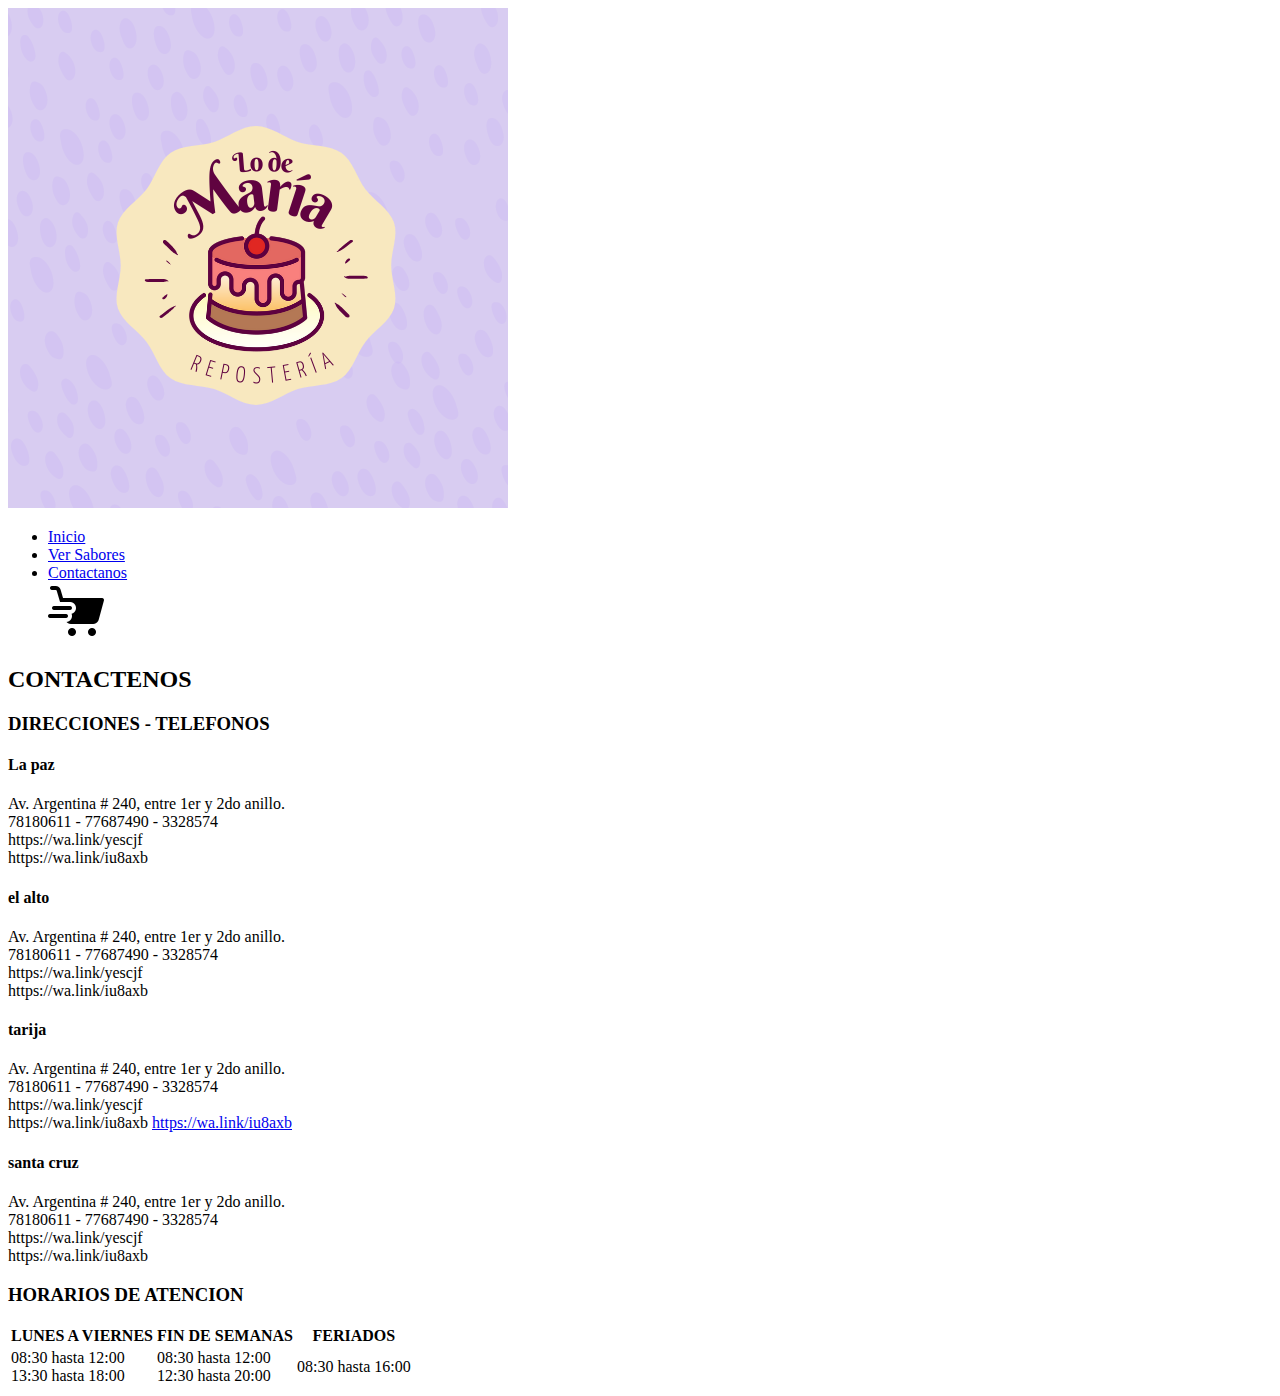
<file: FRONTEND/2. HTML/CONTACTENOS/index.html>
<!DOCTYPE html>
<html lang="en">
<head>
    <meta charset="UTF-8">
    <meta http-equiv="X-UA-Compatible" content="IE=edge">
    <meta name="viewport" content="width=device-width, initial-scale=1.0">
    <title>Pastelería Boliviana</title>

    
</head>
<body>
    <header class="Logo">
        <img src="../ICONOS/pasteles.png" alt="logo tacos bolivia">
        <nav class="Menu"> 
            <ul>
                <li>
                    <a href="../PRESENTACION/index.html" class="Inicio">Inicio</a>
                </li>
                <li>
                    <a href="../SABORES/index.html" class="VerSabor">Ver Sabores</a>
                </li>
                <li>
                    <a href="../CONTACTENOS/index.html" class="Contactanos">Contactanos</a>
                </li>
 
                    <a href="../PEDIDO/index.html" class="Carito">
                        <img src="../ICONOS/carito.png" alt="logo tacos bolivia">
                    </a>

            </ul>
        </nav>
    </header>
    <h2>
        CONTACTENOS
    </h2>
<section>
    <h3>
        DIRECCIONES - TELEFONOS
    </h3>
    <h4>
        La paz
    </h4>
    <div class="La paz">
        Av. Argentina # 240, entre 1er y 2do anillo.
        <br>

  78180611 - 77687490 - 3328574 
  <br>

    https://wa.link/yescjf 
    <br>

      https://wa.link/iu8axb 
    </div>
    <h4>
       el alto
    </h4>
    <div class="el alto">
        Av. Argentina # 240, entre 1er y 2do anillo.
        <br>

  78180611 - 77687490 - 3328574 
  <br>

    https://wa.link/yescjf 
    <br>

      https://wa.link/iu8axb 
    </div>
    <h4>
        tarija
    </h4>
    <div class="Tarija">
        Av. Argentina # 240, entre 1er y 2do anillo.
        <br>

  78180611 - 77687490 - 3328574 
  <br>

    https://wa.link/yescjf 
    <br>

      https://wa.link/iu8axb 
      <a href="https://wa.link/iu8axb ">https://wa.link/iu8axb </a>
    </div>
    
    <h4>
        santa cruz
    </h4>
    <div class="santa cruz">
        Av. Argentina # 240, entre 1er y 2do anillo.
        <br>

  78180611 - 77687490 - 3328574 
  <br>

    https://wa.link/yescjf 
    <br>

      https://wa.link/iu8axb 
    </div>
</section>
<section>
    <h3>
    HORARIOS DE ATENCION
</h3>
<table>
    <tr>
        <th>LUNES A VIERNES</th>
        <th>FIN DE SEMANAS</th>
        <th>FERIADOS</th>
    </tr>
    <tr>
        <td>
            08:30  hasta 12:00 <br>
            13:30  hasta 18:00
        </td>
        <td>
            08:30  hasta 12:00 <br>
            12:30  hasta 20:00
        </td>
        <td>
            08:30  hasta 16:00 

        </td>
        
    </tr>
</table>
</section>
    <footer>
            
   </footer>
    
</body>
</html>
</file>
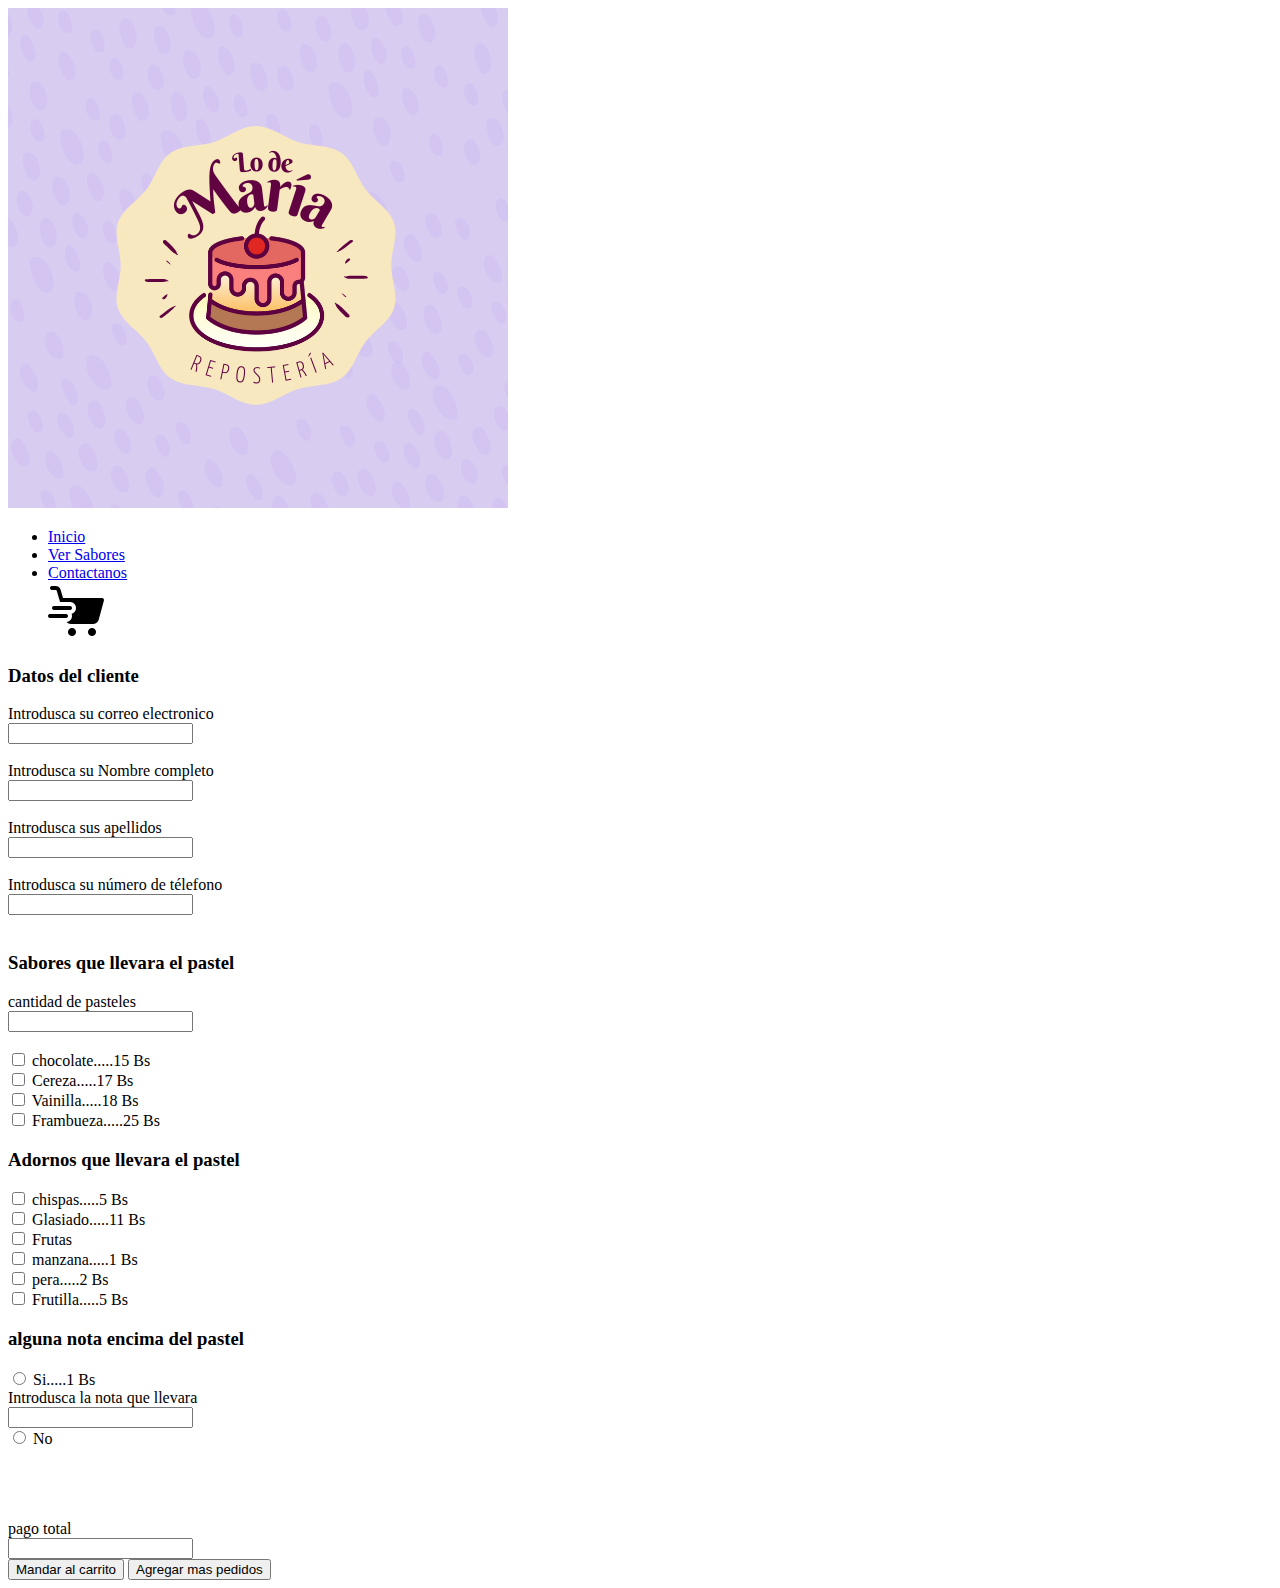
<file: FRONTEND/2. HTML/Formulario/index.html>
<!DOCTYPE html>
<html lang="en">
<head>
    <meta charset="UTF-8">
    <meta http-equiv="X-UA-Compatible" content="IE=edge">
    <meta name="viewport" content="width=device-width, initial-scale=1.0">
    <title>Realizar Pedidos</title>
</head>
<body>
    <header class="Logo">
        <img src="../ICONOS/pasteles.png" alt="logo tacos bolivia">
        <nav class="Menu"> 
            <ul>
                <li>
                    <a href="../PRESENTACION/index.html" class="Inicio">Inicio</a>
                </li>
                <li>
                    <a href="../SABORES/index.html" class="VerSabor">Ver Sabores</a>
                </li>
                <li>
                    <a href="../CONTACTENOS/index.html" class="Contactanos">Contactanos</a>
                </li>
 
                    <a href="../PEDIDO/index.html" class="Carito">
                        <img src="../ICONOS/carito.png" alt="logo tacos bolivia">
                    </a>

            </ul>
        </nav>
    </header>

    <form action="../PEDIDO/index.html">
        <section>
            <h3>Datos del cliente</h3>
    <label for="correo">Introdusca su correo electronico</label><br>
    <input type="email" id="correo" name="correo"><br><br>
    
    <label for="nombres">Introdusca su Nombre completo</label><br>
    <input type="text" id="nombres" name="nombres"><br><br>
    
    <label for="apellidos">Introdusca sus apellidos</label><br>
    <input type="text" id="apellidos" name="apellidos"><br><br>

    
    <label for="tel">Introdusca su número de télefono</label><br>
    <input type="tel" id="tel" name="tel" maxlength="10"><br><br>
        </section>
        <section>
            <h3>Sabores que llevara el pastel</h3>
            <label for="Cantidad">cantidad de pasteles</label><br>
    <input type="number" id="Cantidad" name="Cantidad"><br><br>
            
    <input type="checkbox" id="topping1" name="topping1" value="chocolate">
    <label for="topping1">chocolate.....15 Bs</label><br>
    <input type="checkbox" id="topping2" name="topping2" value="Cereza">
    <label for="topping2">Cereza.....17 Bs</label><br>
    <input type="checkbox" id="topping3" name="topping3" value="Vainilla">
    <label for="topping3">Vainilla.....18 Bs</label><br>
    <input type="checkbox" id="topping4" name="topping4" value="Frambueza">
    <label for="topping4">Frambueza.....25 Bs</label><br>
        </section>
        <section>
            <h3>Adornos que llevara el pastel</h3>
            

            <input type="checkbox" id="topping1" name="topping1" value="chispas">
    <label for="topping1">chispas.....5 Bs</label><br>
    <input type="checkbox" id="topping2" name="topping2" value="Glasiado">
    <label for="topping2">Glasiado.....11 Bs</label><br>
    <input type="checkbox" id="topping3" name="topping3" value="Frutas">
    <label for="topping3">Frutas</label><br>

    <input type="checkbox" id="topping1" name="topping1" value="manzana">
    <label for="topping1">manzana.....1 Bs</label><br>
    <input type="checkbox" id="topping2" name="topping2" value="pera">
    <label for="topping2">pera.....2 Bs</label><br>
    <input type="checkbox" id="topping3" name="topping3" value="Frutilla">
    <label for="topping3">Frutilla.....5 Bs</label><br>

    

        </section>

        <section>
            <h3>alguna nota encima del pastel</h3>
            <input type="radio" id="Si" name="SiNo" value="Si">
    <label for="Si">Si.....1 Bs</label><br>
    <label for="Nota">Introdusca la nota que llevara</label><br>
    <input type="text" id="Nota" name="Nota"><br>

    <input type="radio" id="No" name="SiNo" value="No">
    <label for="No">No</label><br>
    <br>
    <br>
    <br>
    <br>

        </section>  
        <section>
            <label for="Total">pago total</label><br>
    <input type="text" id="Total" name="Total"><br>
        </section>  

<button>Mandar al carrito</button>
<button>Agregar mas pedidos</button>
    </form>
    
</body>
</html>
</file>
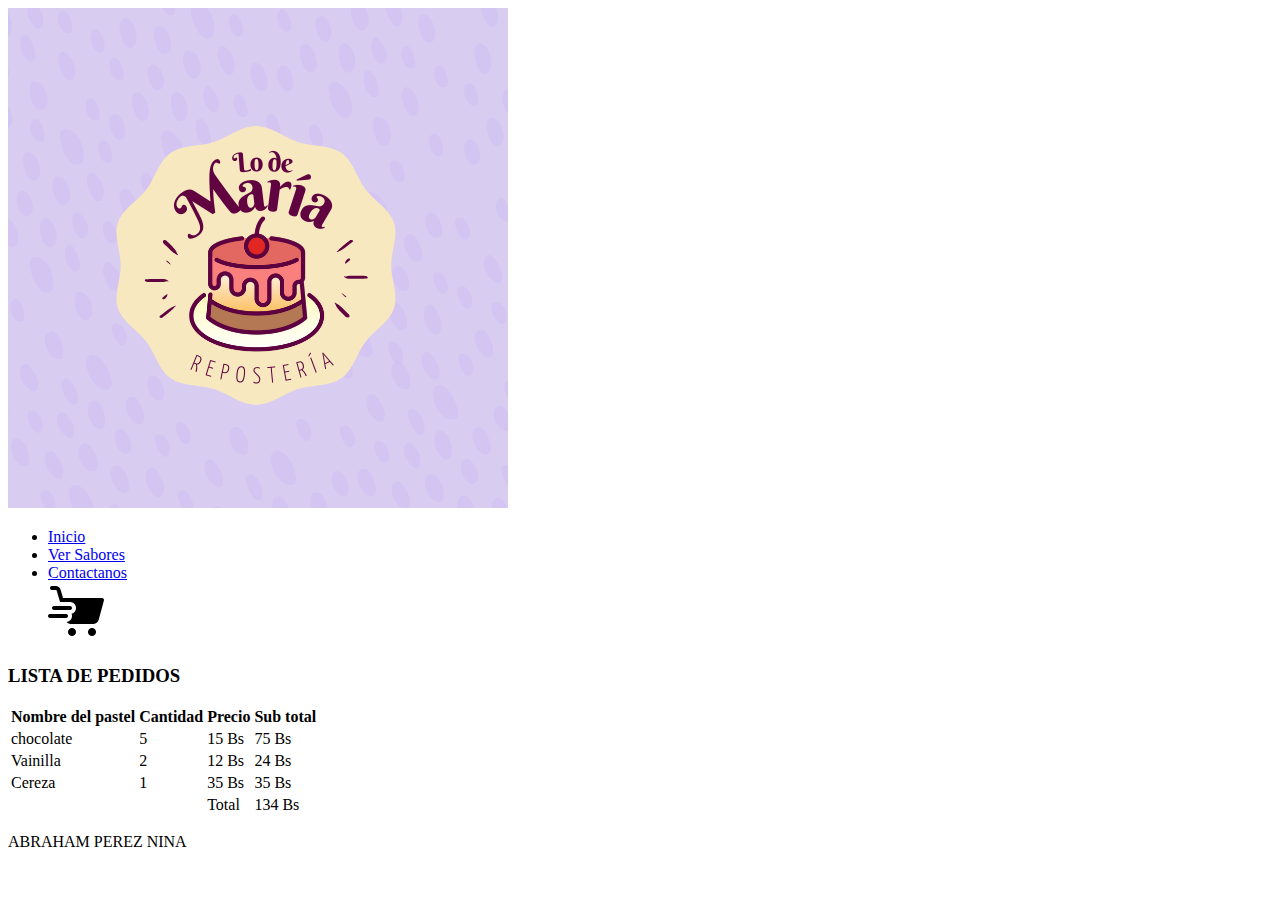
<file: FRONTEND/2. HTML/PEDIDO/index.html>
<!DOCTYPE html>
<html lang="en">
<head>
    <meta charset="UTF-8">
    <meta http-equiv="X-UA-Compatible" content="IE=edge">
    <meta name="viewport" content="width=device-width, initial-scale=1.0">
    <title>Pedidos</title>
</head>
<body>
    <header class="Logo">
        <img src="../ICONOS/pasteles.png" alt="logo tacos bolivia">
        <nav class="Menu"> 
            <ul>
                <li>
                    <a href="../PRESENTACION/index.html" class="Inicio">Inicio</a>
                </li>
                <li>
                    <a href="../SABORES/index.html" class="VerSabor">Ver Sabores</a>
                </li>
                <li>
                    <a href="../CONTACTENOS/index.html" class="Contactanos">Contactanos</a>
                </li>
 
                    <a href="../PEDIDO/index.html" class="Carito">
                        <img src="../ICONOS/carito.png" alt="logo tacos bolivia">
                    </a>

            </ul>
        </nav>
    </header>
    <section >
    <h3>LISTA DE PEDIDOS</h3>
    <table >
        <tr>
            <th>Nombre del pastel</th>
            <th>Cantidad</th>
            <th>Precio</th>
            <th>Sub total</th>
        </tr>
        <tr>
            <td>chocolate</td>
            <td>5</td>
            <td>15 Bs</td>
            <td>75 Bs</td>
            
        </tr>
        <tr>
            <td>Vainilla</td>
            <td>2</td>
            <td>12 Bs</td>
            <td>24 Bs</td>
           
        </tr>
        <tr>
            <td>Cereza</td>
            <td>1</td>
            <td>35 Bs</td>
            <td>35 Bs</td>
        </tr>
        <tr>
            <td></td>
            <td></td>
            <td>Total</td>
            <td>134 Bs</td>
        </tr>

        
    </table>
</section>
    <footer>
        <p>ABRAHAM PEREZ NINA</p>
</footer>
</body>
</html>
</file>
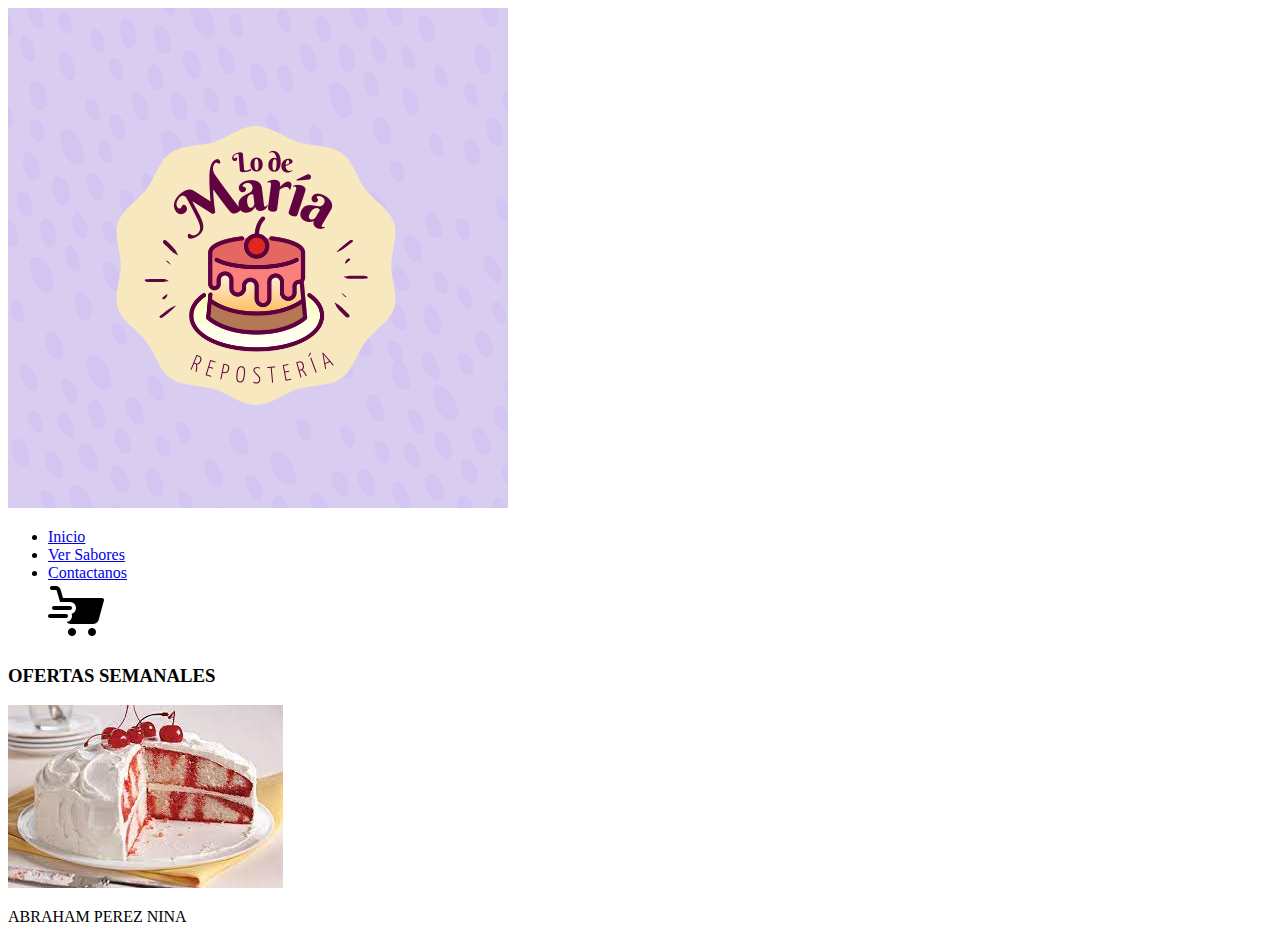
<file: FRONTEND/2. HTML/PRESENTACION/index.html>
<!DOCTYPE html>
<html lang="en">
<head>
    <meta charset="UTF-8">
    <meta http-equiv="X-UA-Compatible" content="IE=edge">
    <meta name="viewport" content="width=device-width, initial-scale=1.0">
    <title>Pastelería Boliviana</title>

    
</head>
<body>
    <header class="Logo">
        <img src="../ICONOS/pasteles.png" alt="logo tacos bolivia">
        <nav class="Menu"> 
            <ul>
                <li>
                    <a href="../PRESENTACION/index.html" class="Inicio">Inicio</a>
                </li>
                <li>
                    <a href="../SABORES/index.html" class="VerSabor">Ver Sabores</a>
                </li>
                <li>
                    <a href="../CONTACTENOS/index.html" class="Contactanos">Contactanos</a>
                </li>
 
                    <a href="../PEDIDO/index.html" class="Carito">
                        <img src="../ICONOS/carito.png" alt="logo tacos bolivia">
                    </a>

            </ul>
        </nav>
    </header>
    <section>
        <h3>OFERTAS SEMANALES</h3>
        <img src="../IMG/pasceresa.jpg" alt="pastel de Cereza">

    </section>

    <footer>
            <p>ABRAHAM PEREZ NINA</p>
   </footer>
    
</body>
</html>
</file>
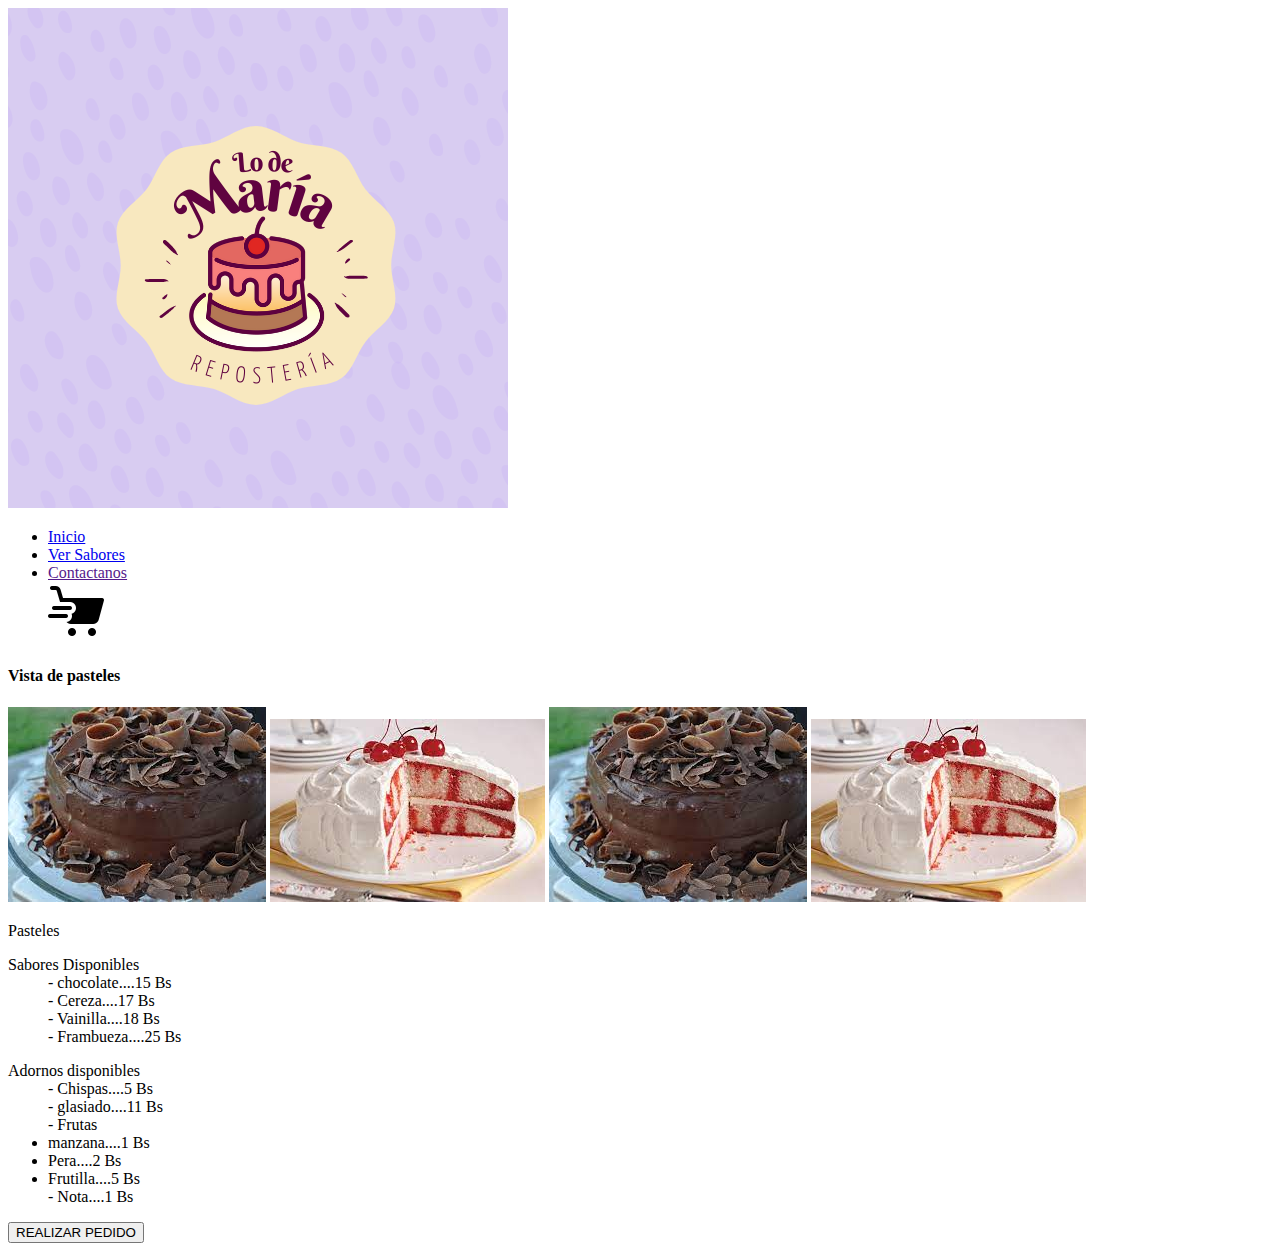
<file: FRONTEND/2. HTML/SABORES/index.html>
<!DOCTYPE html>
<html lang="en">
<head>
    <meta charset="UTF-8">
    <meta http-equiv="X-UA-Compatible" content="IE=edge">
    <meta name="viewport" content="width=device-width, initial-scale=1.0">
    <title>Sabores</title>
</head>
<body>
    <header class="Logo">
        <img src="../ICONOS/pasteles.png" alt="logo tacos bolivia">
        <nav class="Menu"> 
            <ul>
                <li>
                    <a href="../PRESENTACION/index.html" class="Inicio">Inicio</a>
                </li>
                <li>
                    <a href="../SABORES/index.html" class="VerSabor">Ver Sabores</a>
                </li>
                <li>
                    <a href="" class="Contactanos">Contactanos</a>
                </li>

                    <a href="" class="Carito">
                        <img src="../ICONOS/carito.png" alt="logo tacos bolivia">
                    </a>

            </ul>
        </nav>
    </header>
    <section>
        <article>
            <h4>Vista de pasteles</h4>
            <img src="../IMG/pasteldechoco.jpg" alt="PasChoco">
            <img src="../IMG/pasceresa.jpg" alt="PasCereza">
            <img src="../IMG/pasteldechoco.jpg" alt="PasChoco">
            <img src="../IMG/pasceresa.jpg" alt="PasCereza">
            <p>
                Pasteles
            </p>     
            <dl>
                <dt>Sabores Disponibles</dt>
                <dd>- chocolate....15 Bs</dd>
                <dd>- Cereza....17 Bs</dd>
                <dd>- Vainilla....18 Bs</dd>
                <dd>- Frambueza....25 Bs</dd>
            </dl>
            <dl>
                <dt>Adornos disponibles</dt>
                <dd>- Chispas....5 Bs</dd>
                <dd>- glasiado....11 Bs</dd>
                <dd>
                    - Frutas
                    
                    <li>manzana....1 Bs</li>
                    <li>Pera....2 Bs</li>
                    <li>Frutilla....5 Bs</li>
                
                </dd>
                <dd>- Nota....1 Bs</dd>
            </dl>

            

    </section>
    <a href="../Formulario/index.html"><button >REALIZAR PEDIDO</button></a>
    

</body>
</html>
</file>
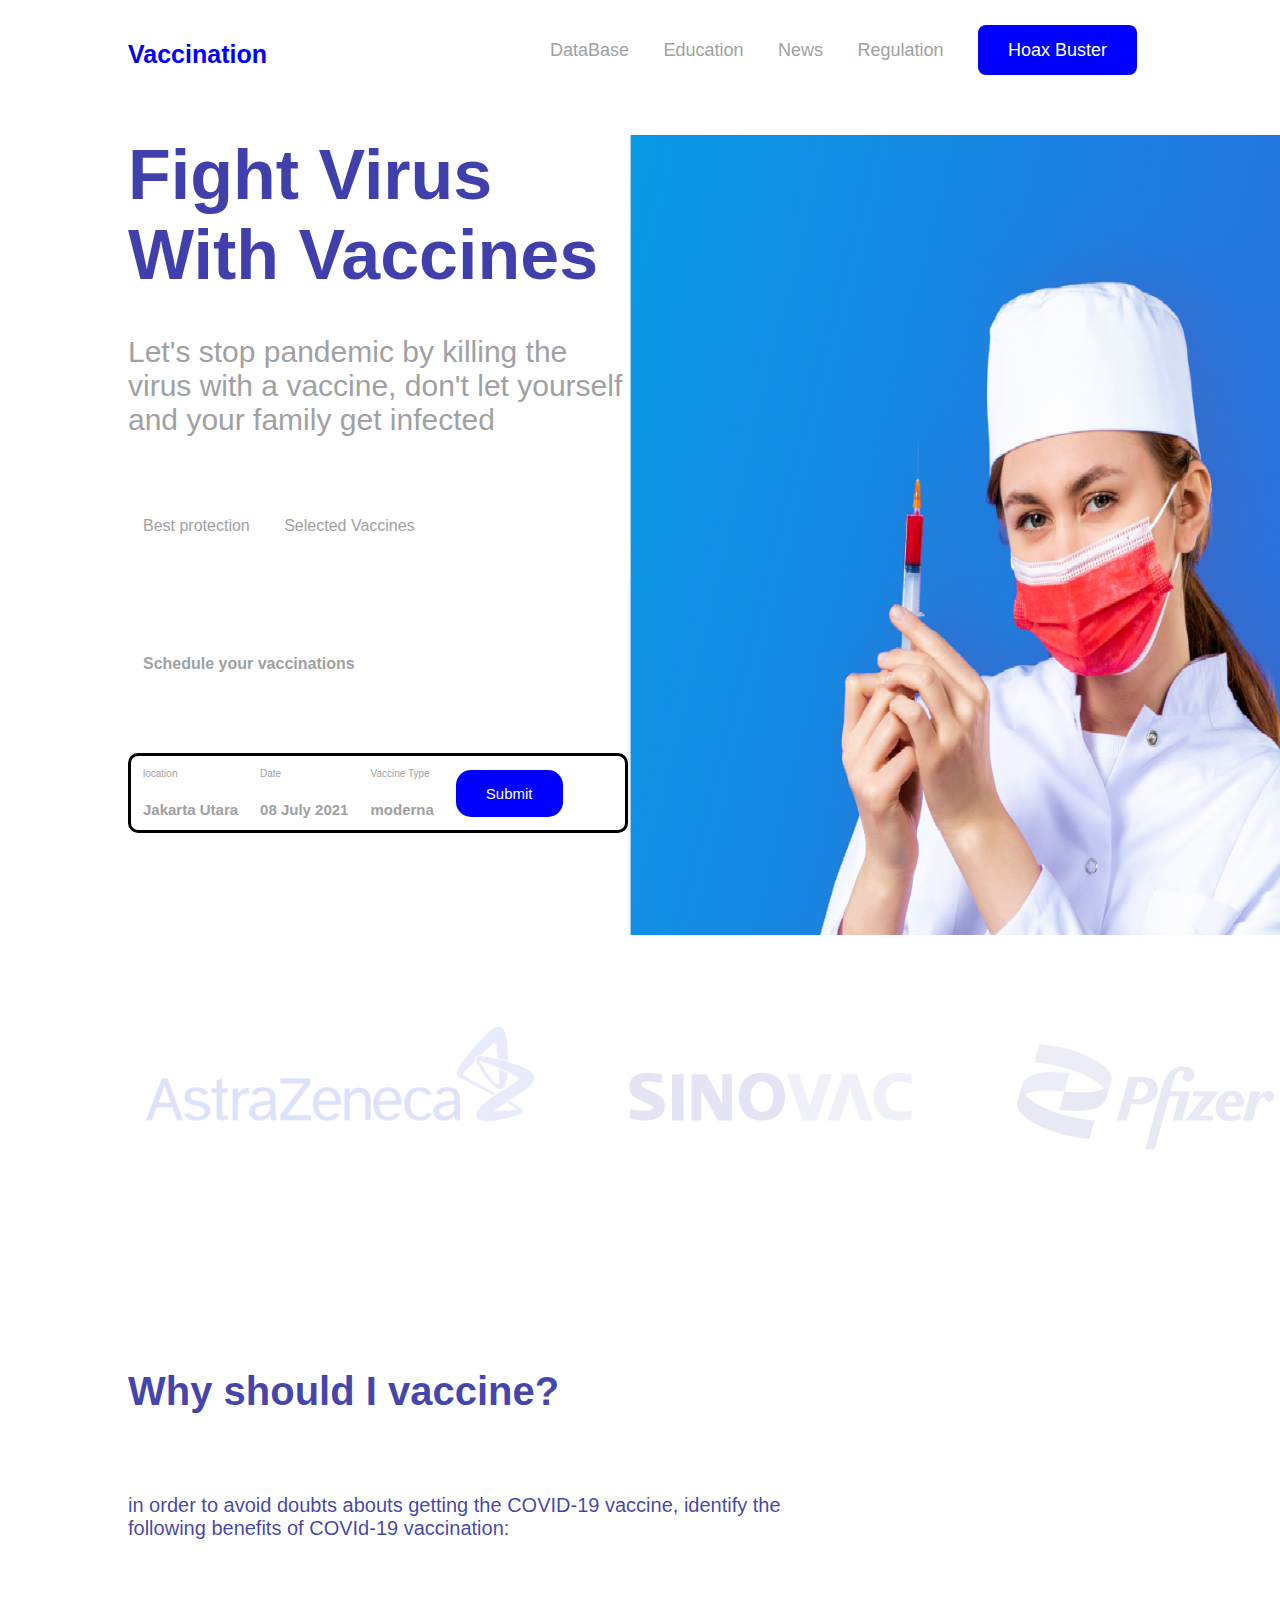
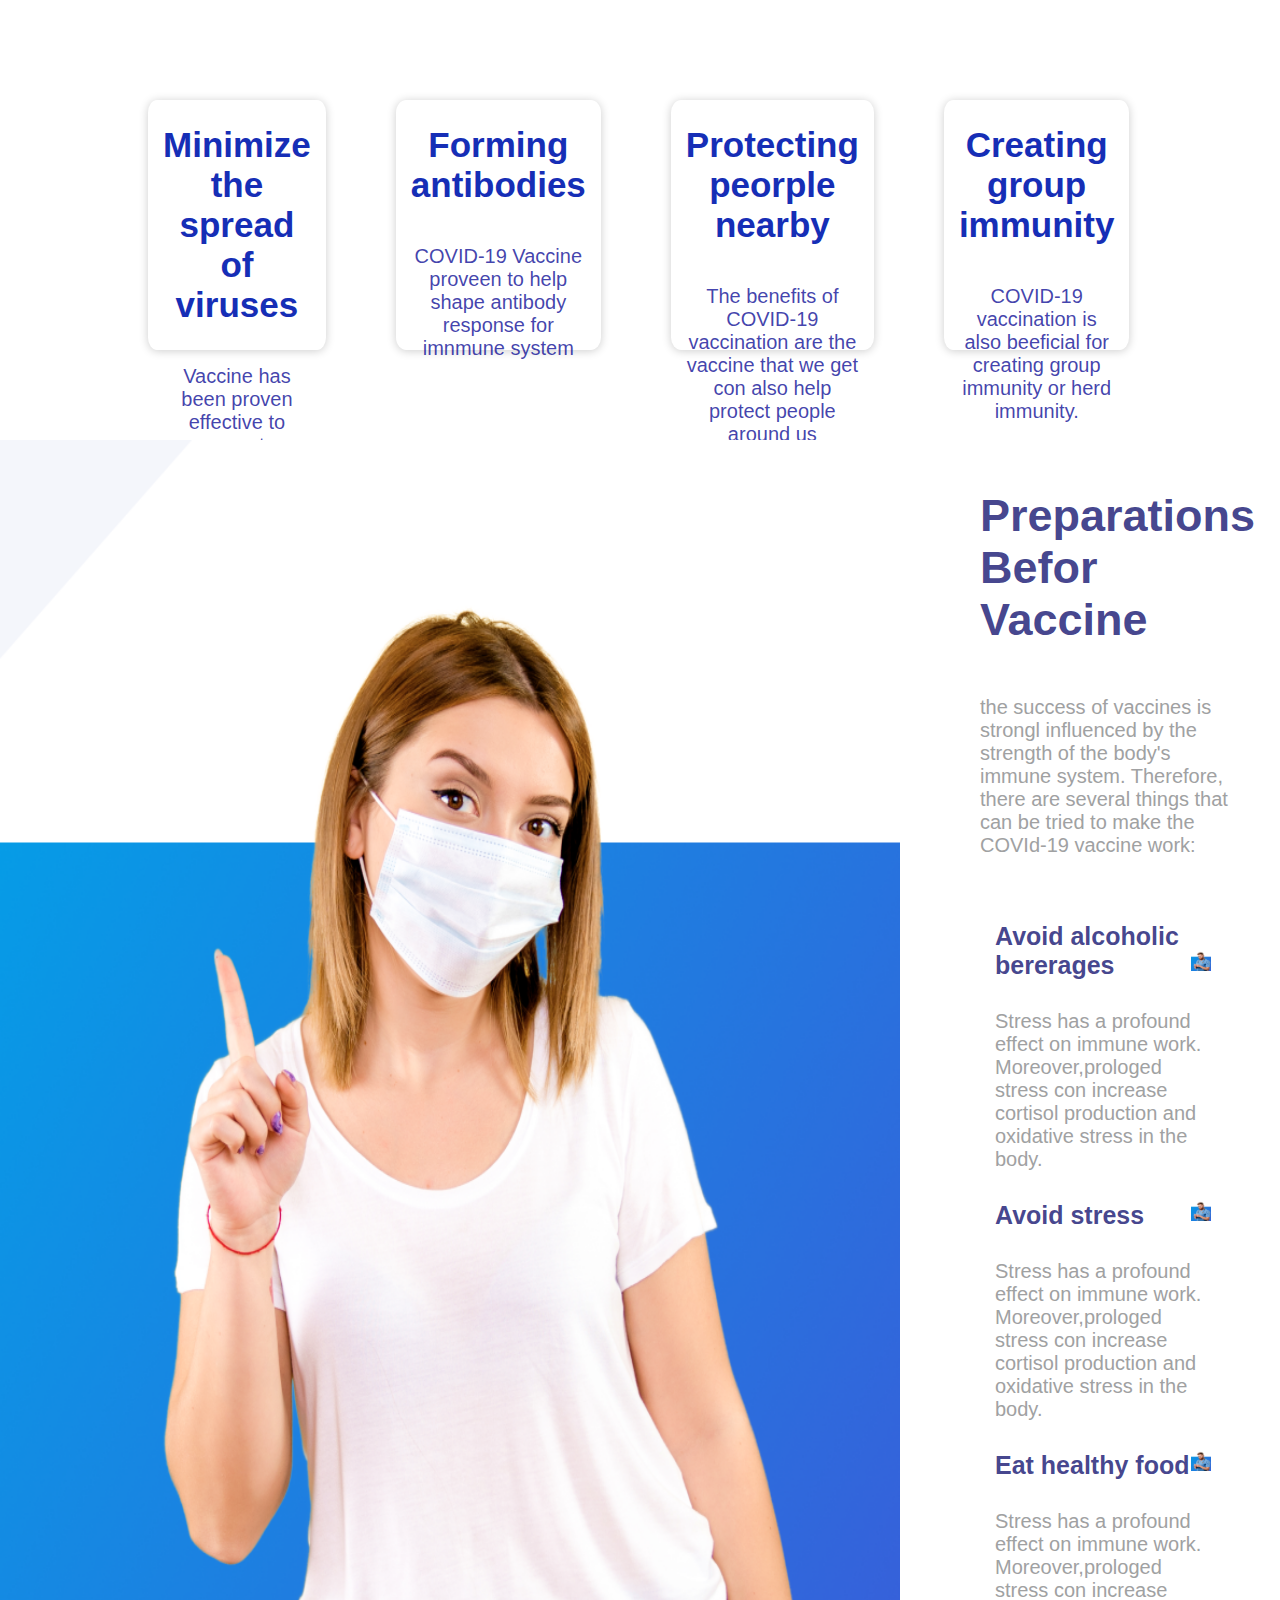
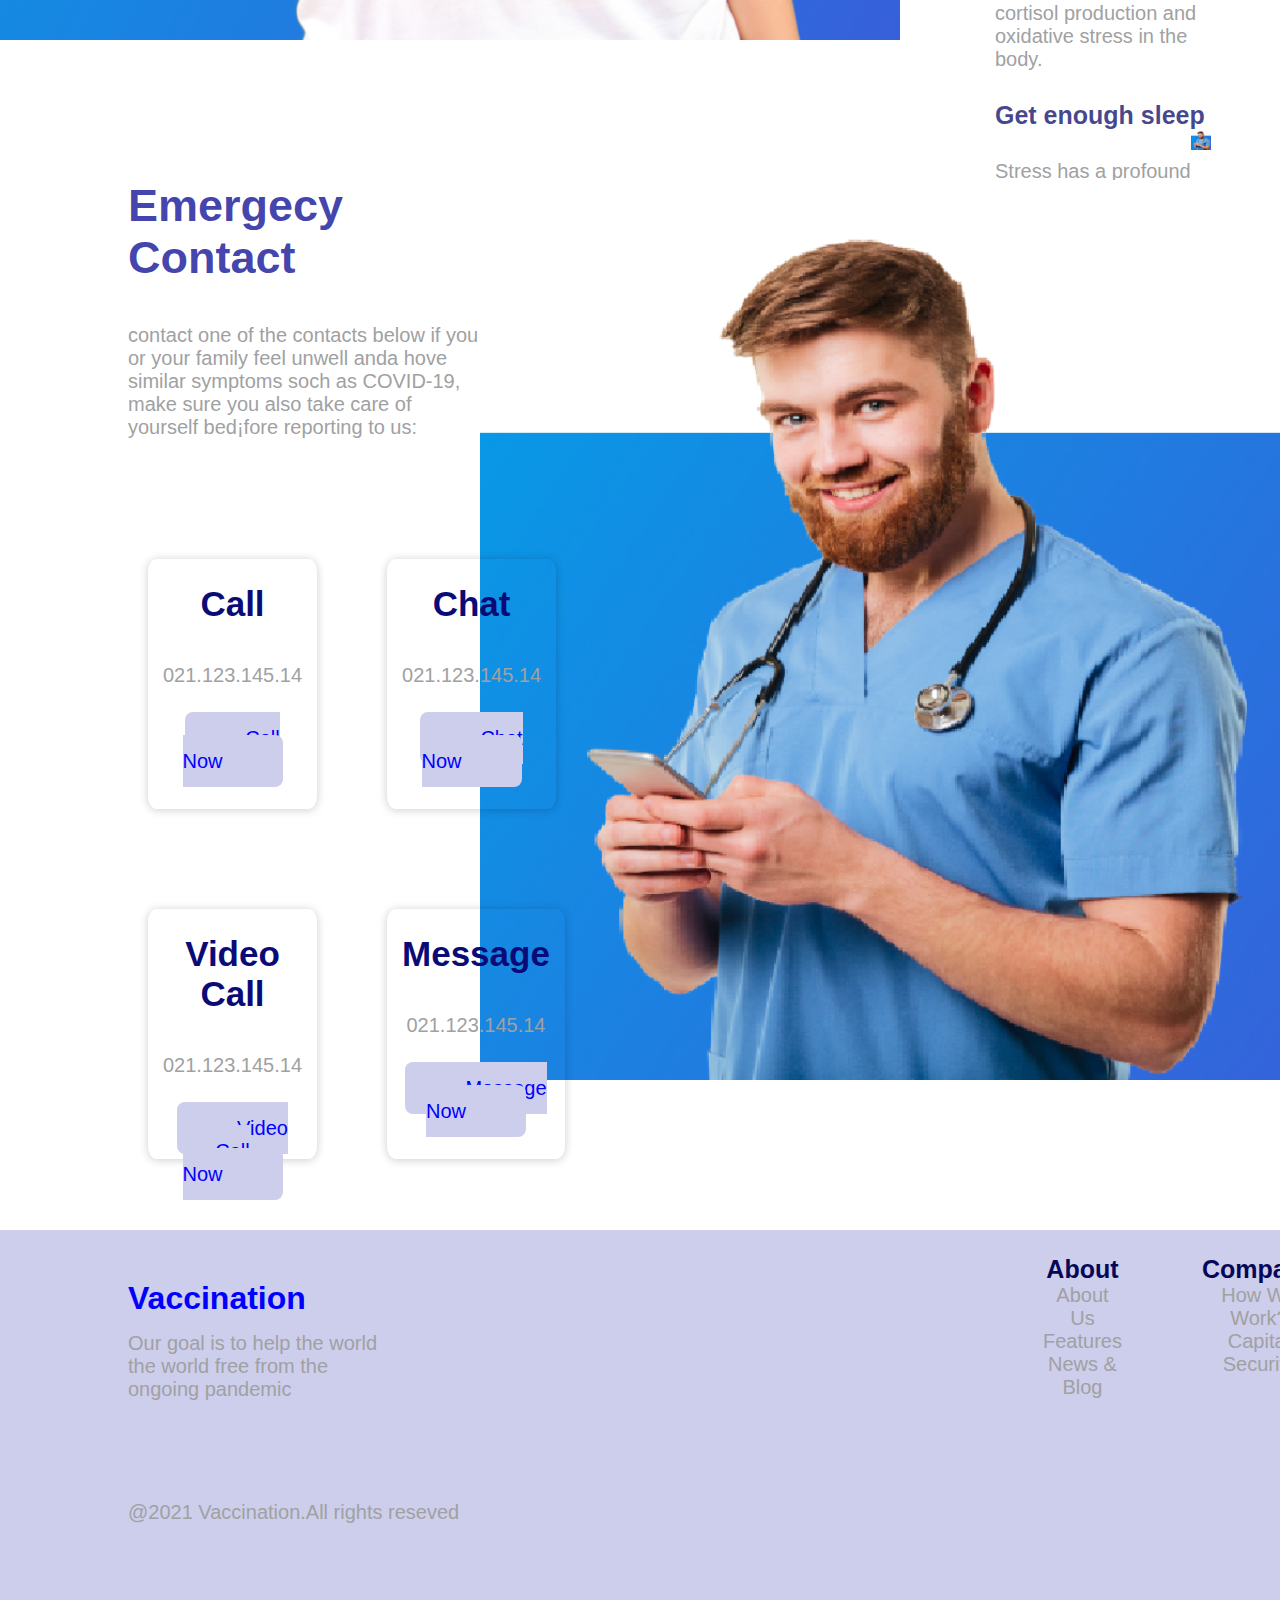
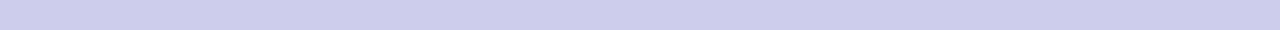
<file: FRONTEND/3.CSS/PRESENTACION/index.html>
<!DOCTYPE html>
<html lang="en">

<head>
    <meta charset="UTF-8">
    <meta http-equiv="X-UA-Compatible" content="IE=edge">
    <meta name="viewport" content="width=device-width, initial-scale=1.0">
    <link rel="stylesheet" href="style.css">
    <title>Vaccination</title>
</head>

<body>
    <header>
        <nav>
            <h2 class="Logo">Vaccination</h2>
            <ul>
                <li> <a href="#">DataBase</a> </li>
                <li><a href="#">Education</a></li>
                <li><a href="#">News</a></li>
                <li><a href="#">Regulation</a></li>
                <li><a href="#" class="Btn">Hoax Buster</a></li>
            </ul>
        </nav>
    </header>
    <section class="PrimSec">
        <div class="Datos">
            <h1>Fight Virus With Vaccines</h1>
            <p>
                Let's stop pandemic by killing the virus with a vaccine, don't let yourself and your family get infected
            </p>
            <div class="BestVacc">
                <ul>
                    <li>
                        Best protection
                    </li>
                    <li>
                        Selected Vaccines
                    </li>
                </ul>
            </div>
            <div>
                <h4>Schedule your vaccinations</h4>
            </div>
            <div class="datosVac">
                <table>
                    <tr>
                        <td>location</td>
                        <td>Date</td>
                        <td>Vaccine Type</td>
                        <td rowspan="2">
                            <a href="#" class="Submit">Submit</a>
                        </td>
                    </tr>
                    <tr>
                        <th>Jakarta Utara</th>
                        <th>08 July 2021</th>
                        <th>moderna</th>
                    </tr>
                </table>
            </div>
        </div>
        <img src="../IMG/enfermera.png" alt="Vacunate" class="Imagen1">
    </section>
    <div class="ImgMar">
        <img src="../IMG/logosvacunas.png" alt="marcas de vacunas">
    </div>

    <div class="WsV">
        <h2>Why should I vaccine?</h2>
        <p>
            in order to avoid doubts abouts getting the COVID-19 vaccine, identify the following benefits of COVId-19
            vaccination:

        </p>
    </div>

    <article>
        <div class="Cub_1">
            <h3>Minimize the spread of viruses</h3>
            <p>
                Vaccine has been proven effective to prevente someone from getting infect with coronavirus.
            </p>
        </div>
        <div class="Cub_2">
            <h3>Forming antibodies</h3>
            <p>
                COVID-19 Vaccine proveen to help shape antibody response for imnmune system
            </p>
        </div>
        <div class="Cub_3">
            <h3>Protecting peorple nearby</h3>
            <p>
                The benefits of COVID-19 vaccination are the vaccine that we get con also help protect people around
                us
            </p>
        </div>
        <div class="Cub_4">
            <h3>Creating group immunity</h3>
            <p>
                COVID-19 vaccination is also beeficial for creating group immunity or herd immunity.
            </p>
        </div>
    </article>
    <section class="SegSec">
        <img src="../IMG/vacunate.png" alt="vacunate" class="Imagen2">
        <div class="NataSEgSEc">
            <div class="SscNota">
                <h1>Preparations Befor Vaccine</h1>
                <p>
                    the success of vaccines is strongl influenced by the strength of the body's immune system.
                    Therefore, there are several things that can be tried to make the COVId-19 vaccine work:
                </p>
            </div>
            <div class="SSMuestras">
                <h3>Avoid alcoholic bererages <img src="..//IMG/doctor.png" alt="boton"></h3>

                <p>
                    Stress has a profound effect on immune work.
                    Moreover,prologed stress con increase cortisol
                    production and oxidative stress in the body.
                </p>


                <h3>Avoid stress<img src="..//IMG/doctor.png" alt="boton"></h3>

                <p>
                    Stress has a profound effect on immune work.
                    Moreover,prologed stress con increase cortisol
                    production and oxidative stress in the body.
                </p>


                <h3>Eat healthy food <img src="..//IMG/doctor.png" alt="boton"></h3>

                <p>
                    Stress has a profound effect on immune work.
                    Moreover,prologed stress con increase cortisol
                    production and oxidative stress in the body.
                </p>


                <h3>Get enough sleep<img src="..//IMG/doctor.png" alt="boton"></h3>

                <p>
                    Stress has a profound effect on immune work.
                    Moreover,prologed stress con increase cortisol
                    production and oxidative stress in the body.
                </p>


                <h3>Exercise or physical activity <img src="..//IMG/doctor.png" alt="boton"></h3>

                <p>
                    Stress has a profound effect on immune work.
                    Moreover,prologed stress con increase cortisol
                    production and oxidative stress in the body.
                </p>

            </div>
        </div>

    </section>
    <section class="terSec">
        <div class="DAtosPen">
            <img src="../IMG/doctor.png" alt="doctor" class="ImagenDoc">
            <h1>Emergecy Contact</h1>
            <p>
                contact one of the contacts below if you or your family feel unwell anda hove similar symptoms soch
                as COVID-19, make sure you also take care of yourself bed¡fore reporting to us:
            </p>
            <div class="arriba">
                <div class="CuA_1">
                    <h2>
                        Call
                    </h2>
                    <p>
                        021.123.145.14
                    </p>

                    <a class="But_1" href="#">Call Now</a>
                </div>

                <div class="CuA_2">
                    <h2>
                        Chat
                    </h2>
                    <p>
                        021.123.145.14
                    </p>
                    <a class="But_2" href="#">Chat Now</a>
                </div>
            </div>
            <div class="abajo">
                <div class="CuAb_3">
                    <h2>
                        Video Call
                    </h2>
                    <p>
                        021.123.145.14
                    </p>
                    <a class="But_3" href="#"> Video Call Now</a>

                </div>

                <div class="CuAb_4">
                    <h2>
                        Message
                    </h2>
                    <p>
                        021.123.145.14
                    </p>
                    <a class="But_4" href="#">Message Now</a>

                </div>
            </div>
        </div>


    </section>
    <footer>
        <div class="sobreempre">
            <h1>
                Vaccination
            </h1>
            <p>
                Our goal is to help the world the world free from the ongoing pandemic
            </p>
            <div class="reser">
                <p>@2021 Vaccination.All rights reseved</p>
                
            </div>
        </div>
        <div class="Ir_1">
            <h2>
                About
            </h2>
            <a href="">About Us</a><br>
            <a href="">Features</a><br>
            <a href="">News & Blog</a>
        </div>
            <div class="Ir_2">
            <h2>
                Company
            </h2>
            <a href="">How We Work?</a><br>
            <a href="">Capital</a><br>
            <a href="">Security</a>
        </div>
        <div class="Ir_3">
            <h2>
                Suppot
            </h2>
            <a href="#">FAQs</a><br>
            <a href="">Support Center</a><br>
            <a href="">Contact Us</a>

        </div>

    

    </footer>

</body>

</html>
</file>
<file: FRONTEND/3.CSS/PRESENTACION/style.css>
* {
    padding: 0;
    margin: 0;
    text-decoration: none;
    list-style: none;
    box-sizing: border-box;
}

/*
*Cuerpo
*/
body {
    background-color: white;
    color: rgb(160, 161, 162);
    font-family: "Lucida Sans", "Lucida Sans Regular", "Lucida Grande", "Lucida Sans Unicode", Verdana, sans-serif;
}

/*
*Menu
*/
nav {
    height: 95px;
    width: 100%;
}

.Logo {
    position: absolute;
    padding: 40px 10%;
    color: blue;
    font-size: 25px;
}

nav ul {
    float: right;
    padding: 10px 10%;
}

nav ul li {
    display: inline-block;
    line-height: 80px;
    margin: 0 15px;
}

nav ul li a {
    color: rgb(160, 161, 162);
    font-size: 18px;
}

.Btn {
    background-color: blue;
    color: white;
    border-radius: 8px;
    padding: 15px 30px;
}

/*
*Primera seccion
*/
.PrimSec {
    width: 100%;
    height: 800px;
    display: flex;
    margin-top: 40px;
}

.Datos {
    margin-left: 10%;
}

.Datos h1 {
    color: rgba(7, 7, 147, 0.767);
    font-size: 70px;
    width: auto;
}

.Datos p {
    padding: 40px 0%;
    width: auto;
    font-size: 30px;
}

.BestVacc ul li {
    margin: 0 15px;
    display: inline-block;
    padding: 40px 0%;
}

h4 {
    margin: 0 15px;
    padding: 80px 0%;
}

.datosVac {
    position: relative;
    background-color: rgb(255, 255, 255);
    border-radius: 10px;
    border: black solid;
    width: 500px;
    height: auto;
}

.datosVac td {
    font-size: 10px;
    padding: 10px;
}

.datosVac td .Submit {
    font-size: 15px;
    padding: 10px;
    border-radius: 15px;
    background-color: blue;
    color: white;
    padding: 15px 30px;
}

.datosVac th {
    font-size: 15px;
    padding: 10px;
}

.Imagen1 {
    position: relative;
    height: 800px;
    width: 2500px;
    margin-right: 0%;
}

/*
*imagenes marcas logos
*/
.ImgMar {
    padding: 40px 10%;
}

/*
*articulos
*/
.WsV {
    padding: 40px 10%;
    margin-top: 40px;
    width: 950px;
}
.WsV h2{
    padding: 40px 0%;
    color: rgba(7, 7, 147, 0.767);
    font-size: 40px;
    width: auto;
}
.WsV p{
    padding: 40px 0%;
    color: rgba(7, 7, 147, 0.767);
    font-size: 20px;
    width: auto;
}
/*
*articulos 4
*/
article{
    padding: 40px 10%;
    margin-top: 40px;
    display: flex;
}
[class^="Cub"]{
    width: 25%;
    margin-left: 25px;
    margin-right: 25px;
    padding: 25px 15px;
    border-radius: 5%;
    box-shadow: 0px 1px 10px rgba(0, 0, 0, 0.2);
}
[class^="Cub"]:hover{
    box-shadow: 5px 5px 20px rgba(0, 0, 0, 0.8);
    transform: translateY(-3%);
}
article p{
    padding: 40px 0%;
    color: rgba(7, 7, 147, 0.767);
    font-size: 20px;
    width: auto;

}
article h3{
    font-size: 35px;
    color: rgb(22, 46, 182);
}
/*
*segunda seccion
*/
.NataSEgSEc{
    margin-left: 80px;
}
.SegSec{
    width: 100%;
    height: 1300px;
    display: flex;
    margin-top: 50px;
}
.Imagen2{
    height: 1200px;
    width: 900px;
}


.SscNota{
    padding: 50px 0%;
    margin-right: 12%;
}
.SscNota h1{
    color: rgba(10, 10, 106, 0.767);
    font-size: 45px;
}
.SscNota p{
    font-size: 20px;
    margin-top: 50px;
}



.SSMuestras{
    padding: 15px 5%;
    margin-right: 18%;
}
.SSMuestras h3{
    color: rgba(10, 10, 106, 0.767);
    font-size: 25px;
}
.SSMuestras p{
    font-size: 20px;
    padding: 30px 0%;
}
.SSMuestras img{
    height: 20px;
    width: 20px;
    float: right;
}
/*
*tercera seccion
*/
.terSec{
    width: 100%;
    height: 1000px;
    display: flex;
    margin-top: 40px;
}

.DAtosPen {
    margin-left: 10%;
}

.DAtosPen h1 {
    color: rgba(7, 7, 147, 0.767);
    font-size: 45px;
    width: auto;
}
.DAtosPen p {
    padding: 40px 0%;
    width: auto;
    font-size: 20px;
}
.ImagenDoc{
    height: 900px;
    width: 800px;
    float: right;
}
.arriba {
    padding: 40px 0%;
    margin-top: 40px;
    display: flex; 
}
.abajo {
    padding: 40px 0%;
    margin-top: 20px;
    display: flex; 
}
[class^="Cu"]{
    width: 400px;
    height: 250px;
    margin-left: 20px;
    margin-right: 50px;
    padding: 25px 15px;
    border-radius: 5%;
    box-shadow: 0px 1px 10px rgba(0, 0, 0, 0.2);
    text-align: center;
}
[class^="Cu"]:hover{
    box-shadow: 5px 5px 20px rgba(0, 0, 0, 0.8);
    transform: translateY(-3%);
}
.DAtosPen a{
    background-color: rgb(205, 205, 236);
    color: blue;
    font-size: 20px;
    border-radius: 8px;
    padding: 15px 60px;

}
.DAtosPen h2{
    font-size: 35px;
    color: rgb(11, 11, 119);
}
/*
*footer
*/
footer{
    background-color: rgb(205, 205, 236);
    margin-top: 50px;
    height: 400px;
    width: 100%;
    display: flex;

}
.sobreempre{
    width: 250px;
    height: 300px;
    margin-top: 50px;
    margin-right: 650px;
    margin-left: 10%;
}
.sobreempre h1 {
    color: blue;
}
.sobreempre p {
    padding: 15px 0% ;
    font-size: 20px;
}
.reser{
    width: 500px;
    padding: 70px 0%;
}
[class^="Ir"]{

    margin-right: 50px;
    padding: 25px 15px;
    text-align: center;
}
[class^="Ir"] h2{
    font-size: 25px;
    color: rgb(7, 7, 88);
}
[class^="Ir"] a{
    font-size: 20px;
    color: rgb(160, 161, 162);
}




/*
body{
    color: rgb(167, 162, 162);
    font-weight: 700; 
    background-color: rgb(255, 255, 255);
    font-family: "Lucida Sans", "Lucida Sans Regular", "Lucida Grande","Lucida Sans Unicode", Verdana, sans-serif;
    margin: 0;
}
nav{
    color: rgb(205, 205, 205);
    
}
nav h2{
    color: blue;
    text-align: left;
}
nav ul {
    text-align: right;
    width: 100%;
    margin: 0;
    padding: 0;
}
  
nav > li {
    display: inline-block;
    float:left;
    width: 100px;

}
nav a {
    color: rgb(137, 135, 135);
    font-weight: bold;
    text-decoration: none;
}
.Btn-Menu{
    display: inline-block;
    background-color: rgb(62, 21, 184);
    color: rgb(255, 255, 255);
    border-radius: 10px;
    height: 40px;
    width: 100px;
    outline: none;
    border: none;
}
section{

}
footer{

}*/
</file>
